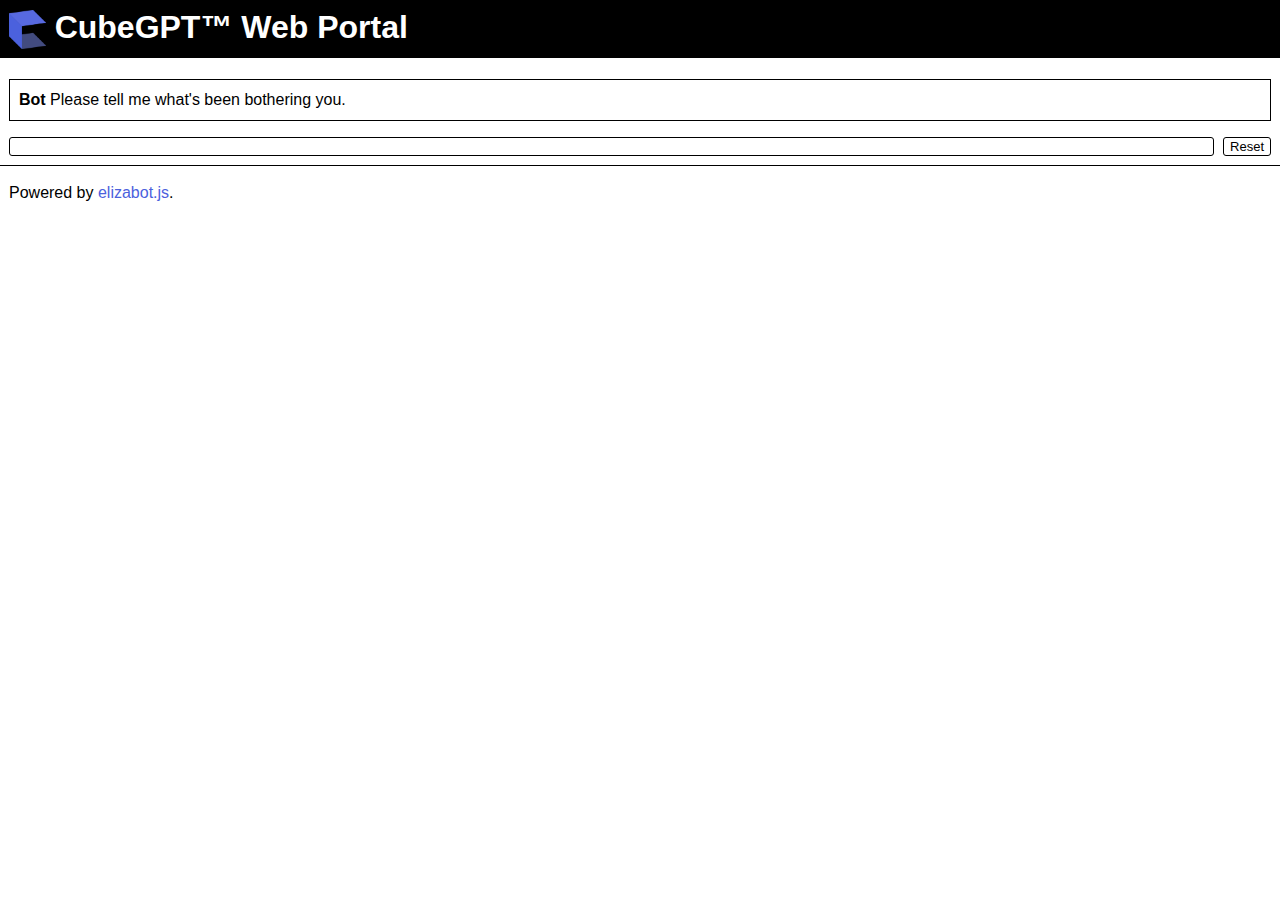
<file: pages/gpt.html>
<!DOCTYPE html>
<html lang="en">
<head>
  <meta charset="UTF-8">
  <title>CubeGPT™ Web Portal</title>
  <link rel="stylesheet" type="text/css" href="/index.css"/>
  <script src="/elizabot.js"></script>
  <script src="/elizadata.js"></script>
  <script>
    gpt = new ElizaBot();

    function addThing(side, text) {
      let strong = document.createElement('strong');
      strong.innerText = side;

      let p = document.createElement('p');
      p.style = "margin: 0";
      p.innerText = ' '+text
      p.prepend(strong);

      let div = document.createElement('div');
      div.className = "border";
      div.style = "margin-bottom: 1em;";
      div.append(p)

      document.getElementById('textbox').append(div);
    }

    function reset() {
      gpt.reset();

      document.getElementById('textbox').textContent = '';

      var starting = gpt.getInitial();
      addThing("Bot", starting);
    }

    window.addEventListener('load', () => {
      reset();

			let button = document.getElementById('button');

      document.getElementById("textform").addEventListener('submit', e => {
        e.preventDefault();
        addThing('You', e.currentTarget.text.value);

        document.getElementById('text').value = '';

        addThing('Bot', gpt.transform(e.currentTarget.text.value));

        button.scrollIntoView(false);
      });
    });
  </script>
</head>
<body class="included">
  <h1><a href="/pages/welcome.html" class='logo'><img src="/logo.png" alt="CubeBrowse™ Logo"/></a> CubeGPT™ Web Portal</h1>

  <div id="textbox"></div>

  <div class="flex" style="margin-bottom: 9px">
    <form id="textform" style="flex-grow: 1; width: 100%;">
      <input type="text" name="text" id="text" style="width: 100%">
    </form>
    <button onclick="reset()" type="button" id="button">Reset</button>
  </div>

	<hr/>

	<p><small>Powered by <a href="https://www.masswerk.at/elizabot/">elizabot.js</a>.</small></p>
</body>
</html>
</file>
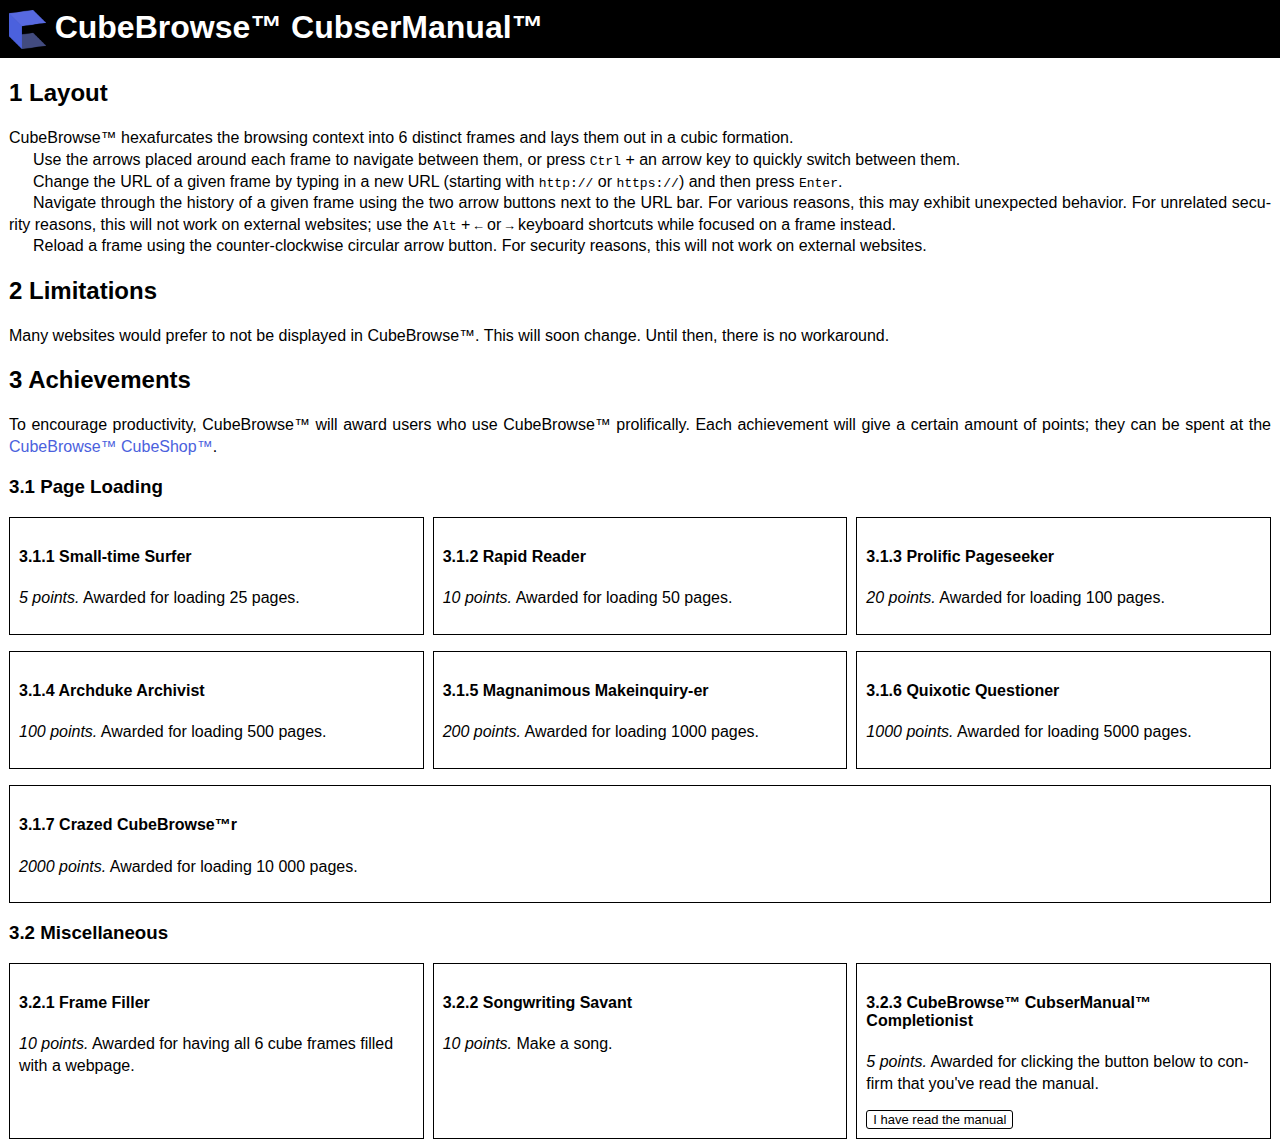
<file: pages/manual.html>
<!DOCTYPE html>
<html lang="en">
<head>
  <meta charset="UTF-8">
  <title>CubeBrowse™ CubserManual™</title>
  <link rel="stylesheet" type="text/css" href="/index.css"/>
</head>
<body class="included"> 
  <h1><a href="/pages/welcome.html" class='logo'><img src="/logo.png" alt="CubeBrowse™ Logo"/></a> CubeBrowse™ CubserManual™</h1>

  <h2>Layout</h2>
  <p>CubeBrowse™ hexafurcates the browsing context into 6 distinct frames and lays them out in a cubic formation.</p>
  <p>Use the arrows placed around each frame to navigate between them, or press <kbd>Ctrl</kbd> + an arrow key to quickly switch between them.</p>
  <p>Change the URL of a given frame by typing in a new URL (starting with <code>http://</code> or <code>https://</code>) and then press <kbd>Enter</kbd>.</p>
  <p>Navigate through the history of a given frame using the two arrow buttons next to the URL bar. For various reasons, this may exhibit unexpected behavior. For unrelated security reasons, this will not work on external websites; use the <kbd>Alt</kbd> + <kbd>←</kbd> or <kbd>→</kbd> keyboard shortcuts while focused on a frame instead.</p>
  <p>Reload a frame using the counter-clockwise circular arrow button. For security reasons, this will not work on external websites.</p>

  <h2>Limitations</h2>
  <p>Many websites would prefer to not be displayed in CubeBrowse™. This will soon change. Until then, there is no workaround.</p>

  <h2>Achievements</h2>
  <p>To encourage productivity, CubeBrowse™ will award users who use CubeBrowse™ prolifically. Each achievement will give a certain amount of points; they can be spent at the <a href='/pages/shop.html'>CubeBrowse™ CubeShop™</a>.</p>

  <h3>Page Loading</h3>

  <div class="flex">
    <div class="border" style="width: 33%">
      <h4>Small-time Surfer</h4>
      <p><em>5 points.</em> Awarded for loading 25 pages.</p>
    </div>

    <div class="border" style="width: 33%">
      <h4>Rapid Reader</h4>
      <p><em>10 points.</em> Awarded for loading 50 pages.</p>
    </div>

    <div class="border" style="width: 33%">
      <h4>Prolific Pageseeker</h4>
      <p><em>20 points.</em> Awarded for loading 100 pages.</p>
    </div>
  </div>

  <div class="flex">
    <div class="border" style="width: 33%">
      <h4>Archduke Archivist</h4>
      <p><em>100 points.</em> Awarded for loading 500 pages.</p>
    </div>

    <div class="border" style="width: 33%">
      <h4>Magnanimous Makeinquiry-er</h4>
      <p><em>200 points.</em> Awarded for loading 1000 pages.</p>
    </div>

    <div class="border" style="width: 33%">
      <h4>Quixotic Questioner</h4>
      <p><em>1000 points.</em> Awarded for loading 5000 pages.</p>
    </div>
  </div>

  <div class="border" style="width: 100%">
    <h4>Crazed CubeBrowse™r</h4>
    <p><em>2000 points.</em> Awarded for loading 10&nbsp;000 pages.</p>
  </div>

  <h3>Miscellaneous</h3>

  <div class="flex">
    <div class="border" style="width: 33%">
      <h4>Frame Filler</h4>
      <p><em>10 points.</em> Awarded for having all 6 cube frames filled with a webpage.</p>
    </div>

    <div class="border" style="width: 33%">
      <h4>Songwriting Savant</h4>
      <p><em>10 points.</em> Make a song.</p>
    </div>

    <div class="border" style="width: 33%">
      <h4>CubeBrowse™ CubserManual™ Completionist</h4>
      <p><em>5 points.</em> Awarded for clicking the button below to confirm that you've read the manual.</p>
      <button type='button' onclick='window.top.postMessage("readManual")'>I have read the manual</button>
    </div>
  </div>

</body>
</html>
</file>
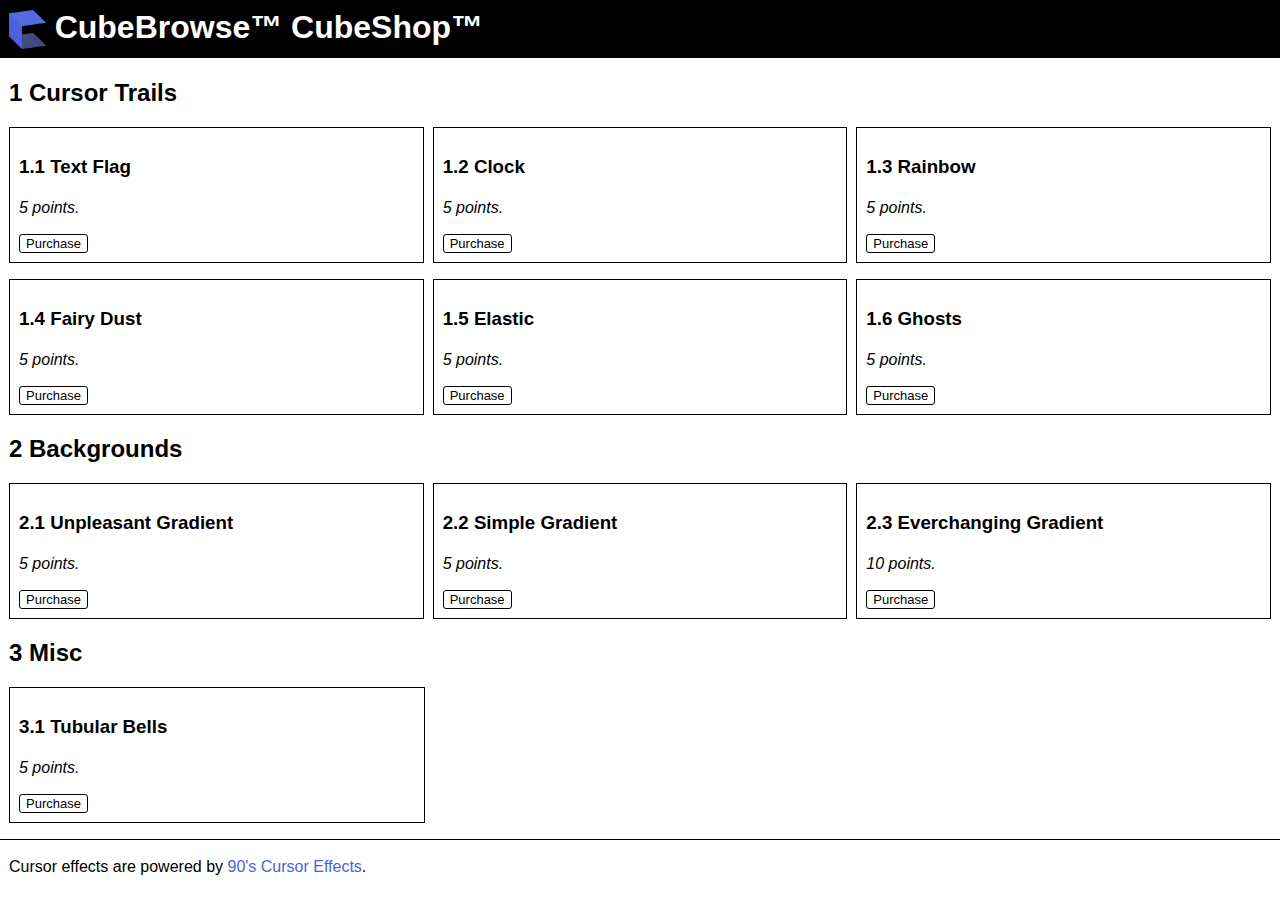
<file: pages/shop.html>
<!DOCTYPE html>
<html lang="en">
<head>
  <meta charset="UTF-8">
  <title>CubeBrowse™ CubeShop™</title>
  <link rel="stylesheet" type="text/css" href="/index.css"/>
</head>
<body class="included"> 
  <h1><a href="/pages/welcome.html" class='logo'><img src="/logo.png" alt="CubeBrowse™ Logo"/></a> CubeBrowse™ CubeShop™</h1>

  <h2>Cursor Trails</h2>

  <div class="flex">
    <div class="border" style="width: 33%">
      <h3>Text Flag</h3>
      <p><em>5 points.</em></p>
      <button type='button' onclick='window.top.postMessage("buyTextFlagTrail")'>Purchase</button>
    </div>

    <div class="border" style="width: 33%">
      <h3>Clock</h3>
      <p><em>5 points.</em></p>
      <button type='button' onclick='window.top.postMessage("buyClockTrail")'>Purchase</button>
    </div>

    <div class="border" style="width: 33%">
      <h3>Rainbow</h3>
      <p><em>5 points.</em></p>
      <button type='button' onclick='window.top.postMessage("buyRainbowTrail")'>Purchase</button>
    </div>
  </div>

  <div class="flex">
    <div class="border" style="width: 33%">
      <h3>Fairy Dust</h3>
      <p><em>5 points.</em></p>
      <button type='button' onclick='window.top.postMessage("buyFairyDust")'>Purchase</button>
    </div>

    <div class="border" style="width: 33%">
      <h3>Elastic</h3>
      <p><em>5 points.</em></p>
      <button type='button' onclick='window.top.postMessage("buyElastic")'>Purchase</button>
    </div>

    <div class="border" style="width: 33%">
      <h3>Ghosts</h3>
      <p><em>5 points.</em></p>
      <button type='button' onclick='window.top.postMessage("buyGhosts")'>Purchase</button>
    </div>
  </div>

  <h2>Backgrounds</h2>

  <div class="flex">
    <div class="border" style="width: 33%">
      <h3>Unpleasant Gradient</h3>
      <p><em>5 points.</em></p>
      <button type='button' onclick='window.top.postMessage("buyUnpleasant")'>Purchase</button>
    </div>

    <div class="border" style="width: 33%">
      <h3>Simple Gradient</h3>
      <p><em>5 points.</em></p>
      <button type='button' onclick='window.top.postMessage("buySimple")'>Purchase</button>
    </div>

    <div class="border" style="width: 33%">
      <h3>Everchanging Gradient</h3>
      <p><em>10 points.</em></p>
      <button type='button' onclick='window.top.postMessage("buyEverchanging")'>Purchase</button>
    </div>
  </div>

	<h2>Misc</h2>

  <div class="flex">
    <div class="border" style="width: 33%">
			<h3>Tubular Bells</h3>
      <p><em>5 points.</em></p>
      <button type='button' onclick='window.top.postMessage("buyTubularBells")'>Purchase</button>
    </div>
  </div>

	<hr/>

	<p><small>Cursor effects are powered by <a href="https://tholman.com/cursor-effects/">90's Cursor Effects</a>.</small></p>

</body>
</html>
</file>
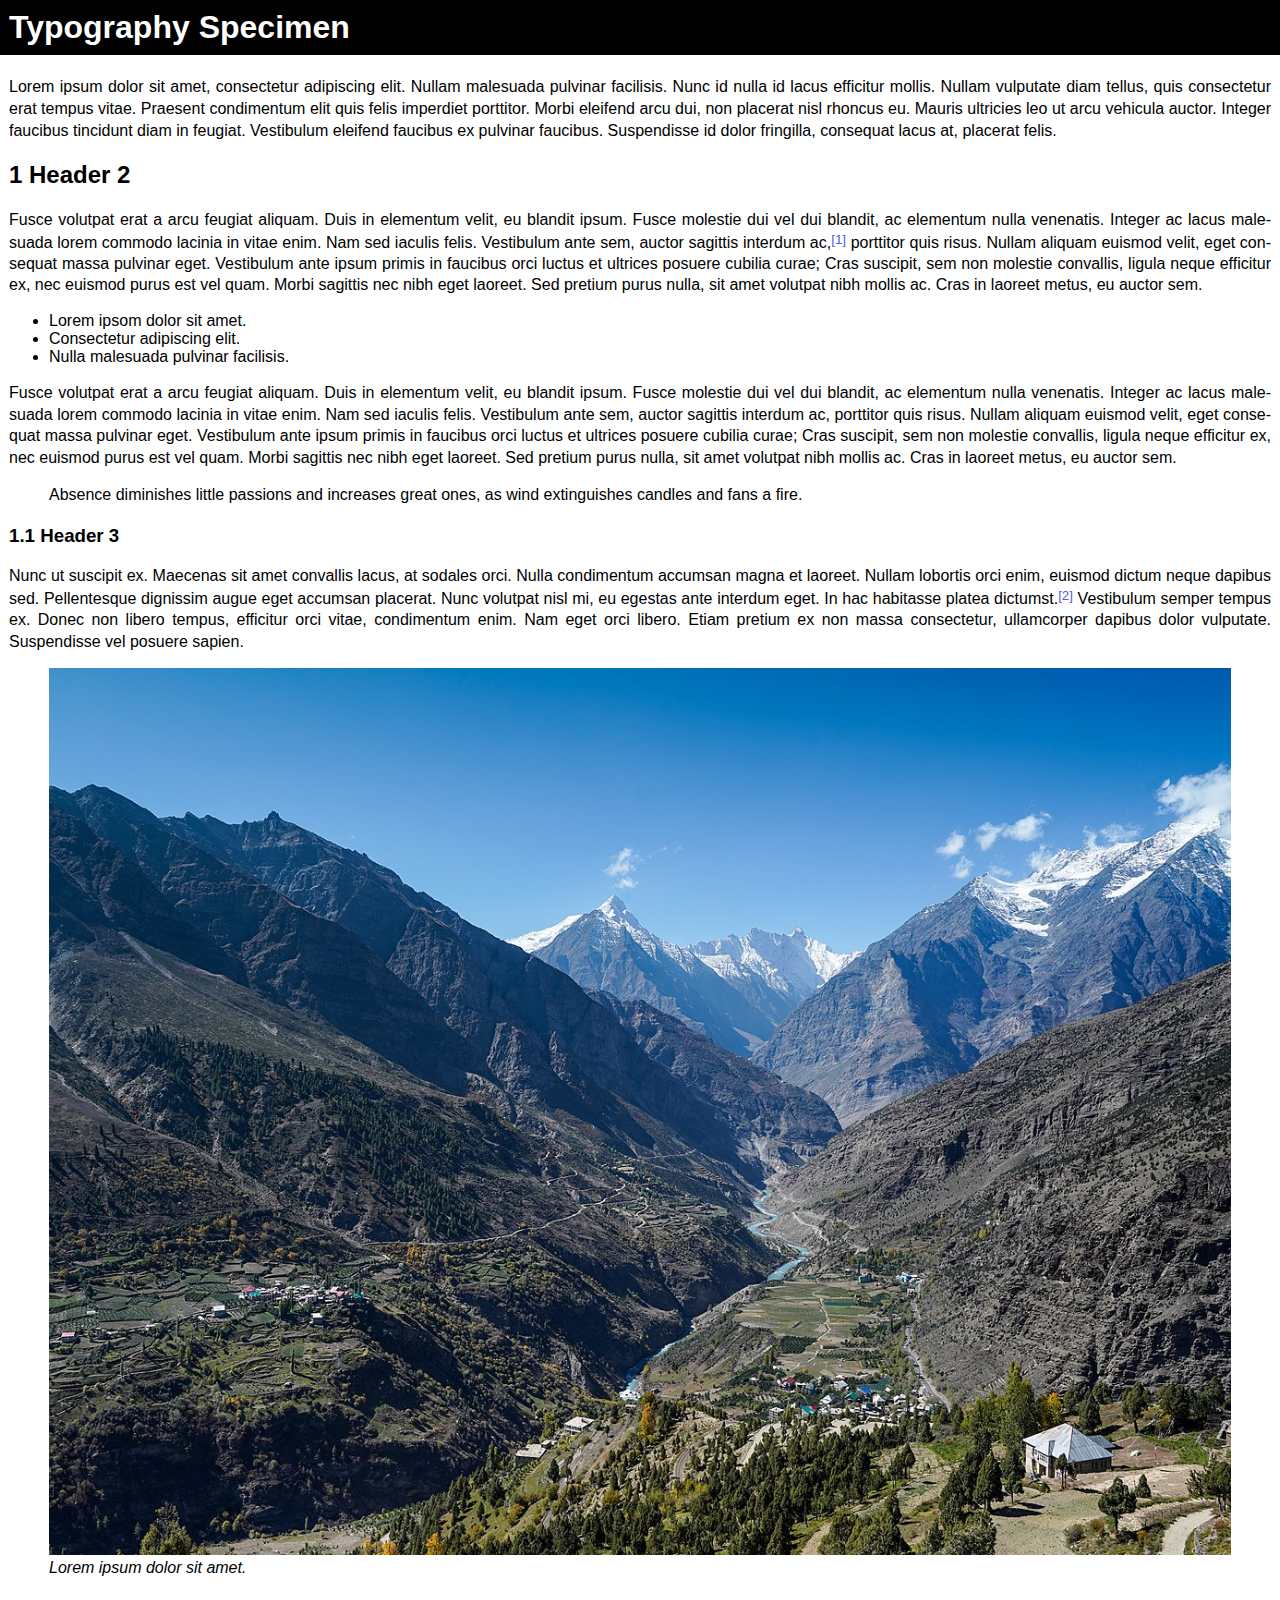
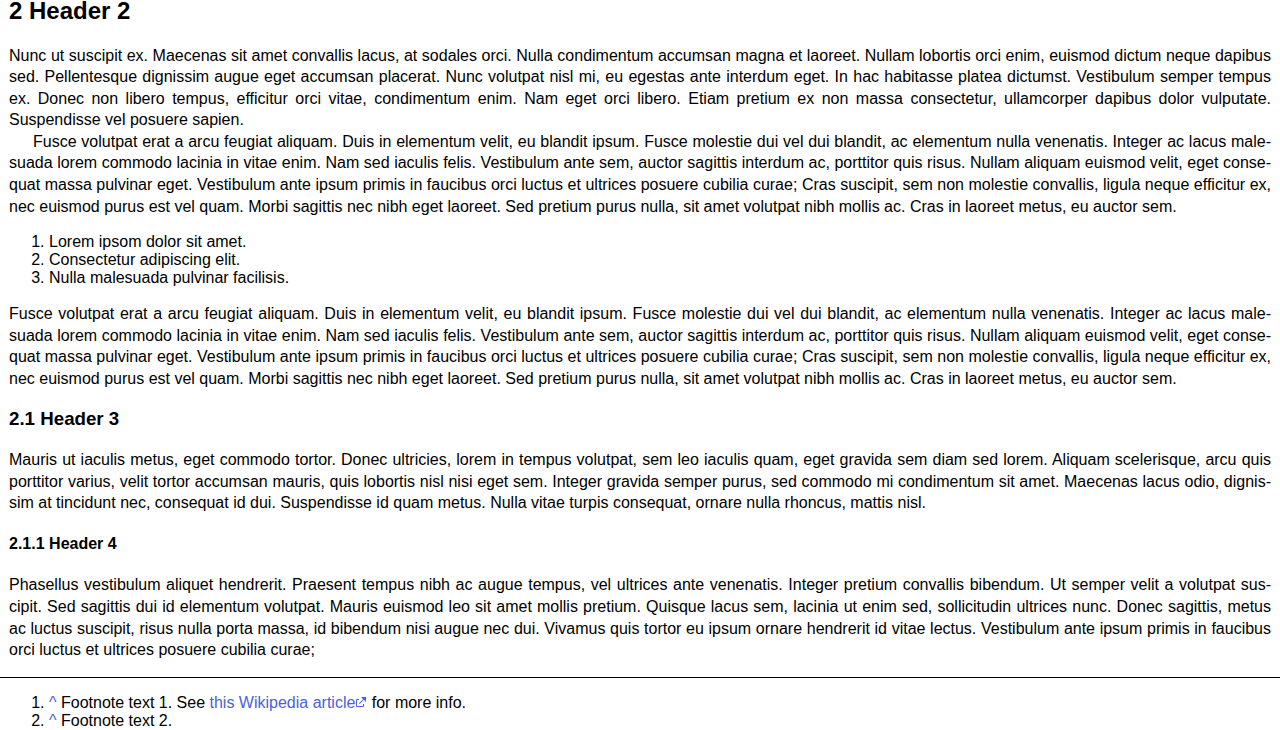
<file: pages/specimen.html>
<!DOCTYPE html>
<html lang="en">
<head>
  <meta charset="UTF-8">
  <title>Specimen</title>
  <link rel="stylesheet" type="text/css" href="/index.css"/>
</head>
<body class="included"> 
  <h1>Typography Specimen</h1>
  <p>Lorem ipsum dolor sit amet, consectetur adipiscing elit. Nullam malesuada pulvinar facilisis. Nunc id nulla id lacus efficitur mollis. Nullam vulputate diam tellus, quis consectetur erat tempus vitae. Praesent condimentum elit quis felis imperdiet porttitor. Morbi eleifend arcu dui, non placerat nisl rhoncus eu. Mauris ultricies leo ut arcu vehicula auctor. Integer faucibus tincidunt diam in feugiat. Vestibulum eleifend faucibus ex pulvinar faucibus. Suspendisse id dolor fringilla, consequat lacus at, placerat felis.</p>
  <h2>Header 2</h2>
  <p>Fusce volutpat erat a arcu feugiat aliquam. Duis in elementum velit, eu blandit ipsum. Fusce molestie dui vel dui blandit, ac elementum nulla venenatis. Integer ac lacus malesuada lorem commodo lacinia in vitae enim. Nam sed iaculis felis. Vestibulum ante sem, auctor sagittis interdum ac,<sup><a id="f1" href="#ft1">[1]</a></sup> porttitor quis risus. Nullam aliquam euismod velit, eget consequat massa pulvinar eget. Vestibulum ante ipsum primis in faucibus orci luctus et ultrices posuere cubilia curae; Cras suscipit, sem non molestie convallis, ligula neque efficitur ex, nec euismod purus est vel quam. Morbi sagittis nec nibh eget laoreet. Sed pretium purus nulla, sit amet volutpat nibh mollis ac. Cras in laoreet metus, eu auctor sem.</p>
  <ul>
    <li>Lorem ipsom dolor sit amet.</li>
    <li>Consectetur adipiscing elit.</li>
    <li>Nulla malesuada pulvinar facilisis.</li>
  </ul>
  <p>Fusce volutpat erat a arcu feugiat aliquam. Duis in elementum velit, eu blandit ipsum. Fusce molestie dui vel dui blandit, ac elementum nulla venenatis. Integer ac lacus malesuada lorem commodo lacinia in vitae enim. Nam sed iaculis felis. Vestibulum ante sem, auctor sagittis interdum ac, porttitor quis risus. Nullam aliquam euismod velit, eget consequat massa pulvinar eget. Vestibulum ante ipsum primis in faucibus orci luctus et ultrices posuere cubilia curae; Cras suscipit, sem non molestie convallis, ligula neque efficitur ex, nec euismod purus est vel quam. Morbi sagittis nec nibh eget laoreet. Sed pretium purus nulla, sit amet volutpat nibh mollis ac. Cras in laoreet metus, eu auctor sem.</p>

  <blockquote>
    <p>Absence diminishes little passions and increases great ones, as wind extinguishes candles and fans a fire.</p>
  </blockquote>

  <h3>Header 3</h3>
  <p>Nunc ut suscipit ex. Maecenas sit amet convallis lacus, at sodales orci. Nulla condimentum accumsan magna et laoreet. Nullam lobortis orci enim, euismod dictum neque dapibus sed. Pellentesque dignissim augue eget accumsan placerat. Nunc volutpat nisl mi, eu egestas ante interdum eget. In hac habitasse platea dictumst.<sup><a id="f2" href="#ft2">[2]</a></sup> Vestibulum semper tempus ex. Donec non libero tempus, efficitur orci vitae, condimentum enim. Nam eget orci libero. Etiam pretium ex non massa consectetur, ullamcorper dapibus dolor vulputate. Suspendisse vel posuere sapien.</p>

  <figure>
    <img src="/images/specimen.jpg" width="100%"/>
    <figcaption>Lorem ipsum dolor sit amet.</figcaption>
  </figure>

  <h2>Header 2</h2>
  <p>Nunc ut suscipit ex. Maecenas sit amet convallis lacus, at sodales orci. Nulla condimentum accumsan magna et laoreet. Nullam lobortis orci enim, euismod dictum neque dapibus sed. Pellentesque dignissim augue eget accumsan placerat. Nunc volutpat nisl mi, eu egestas ante interdum eget. In hac habitasse platea dictumst. Vestibulum semper tempus ex. Donec non libero tempus, efficitur orci vitae, condimentum enim. Nam eget orci libero. Etiam pretium ex non massa consectetur, ullamcorper dapibus dolor vulputate. Suspendisse vel posuere sapien.</p>
  <p>Fusce volutpat erat a arcu feugiat aliquam. Duis in elementum velit, eu blandit ipsum. Fusce molestie dui vel dui blandit, ac elementum nulla venenatis. Integer ac lacus malesuada lorem commodo lacinia in vitae enim. Nam sed iaculis felis. Vestibulum ante sem, auctor sagittis interdum ac, porttitor quis risus. Nullam aliquam euismod velit, eget consequat massa pulvinar eget. Vestibulum ante ipsum primis in faucibus orci luctus et ultrices posuere cubilia curae; Cras suscipit, sem non molestie convallis, ligula neque efficitur ex, nec euismod purus est vel quam. Morbi sagittis nec nibh eget laoreet. Sed pretium purus nulla, sit amet volutpat nibh mollis ac. Cras in laoreet metus, eu auctor sem.</p>
  <ol>
    <li>Lorem ipsom dolor sit amet.</li>
    <li>Consectetur adipiscing elit.</li>
    <li>Nulla malesuada pulvinar facilisis.</li>
  </ol>
  <p>Fusce volutpat erat a arcu feugiat aliquam. Duis in elementum velit, eu blandit ipsum. Fusce molestie dui vel dui blandit, ac elementum nulla venenatis. Integer ac lacus malesuada lorem commodo lacinia in vitae enim. Nam sed iaculis felis. Vestibulum ante sem, auctor sagittis interdum ac, porttitor quis risus. Nullam aliquam euismod velit, eget consequat massa pulvinar eget. Vestibulum ante ipsum primis in faucibus orci luctus et ultrices posuere cubilia curae; Cras suscipit, sem non molestie convallis, ligula neque efficitur ex, nec euismod purus est vel quam. Morbi sagittis nec nibh eget laoreet. Sed pretium purus nulla, sit amet volutpat nibh mollis ac. Cras in laoreet metus, eu auctor sem.</p>

  <h3>Header 3</h3>
  <p>Mauris ut iaculis metus, eget commodo tortor. Donec ultricies, lorem in tempus volutpat, sem leo iaculis quam, eget gravida sem diam sed lorem. Aliquam scelerisque, arcu quis porttitor varius, velit tortor accumsan mauris, quis lobortis nisl nisi eget sem. Integer gravida semper purus, sed commodo mi condimentum sit amet. Maecenas lacus odio, dignissim at tincidunt nec, consequat id dui. Suspendisse id quam metus. Nulla vitae turpis consequat, ornare nulla rhoncus, mattis nisl.</p>
  <h4>Header 4</h4>
  <p>Phasellus vestibulum aliquet hendrerit. Praesent tempus nibh ac augue tempus, vel ultrices ante venenatis. Integer pretium convallis bibendum. Ut semper velit a volutpat suscipit. Sed sagittis dui id elementum volutpat. Mauris euismod leo sit amet mollis pretium. Quisque lacus sem, lacinia ut enim sed, sollicitudin ultrices nunc. Donec sagittis, metus ac luctus suscipit, risus nulla porta massa, id bibendum nisi augue nec dui. Vivamus quis tortor eu ipsum ornare hendrerit id vitae lectus. Vestibulum ante ipsum primis in faucibus orci luctus et ultrices posuere cubilia curae;</p>

  <hr/>

  <ol>
    <li id="ft1"><a href="#f1">^</a> Footnote text 1. See <a class="external" href="https://en.wikipedia.org/wiki/Haskell">this Wikipedia article</a> for more info.
    <li id="ft2"><a href="#f2">^</a> Footnote text 2.
  </ol>
</body>
</html>
</file>
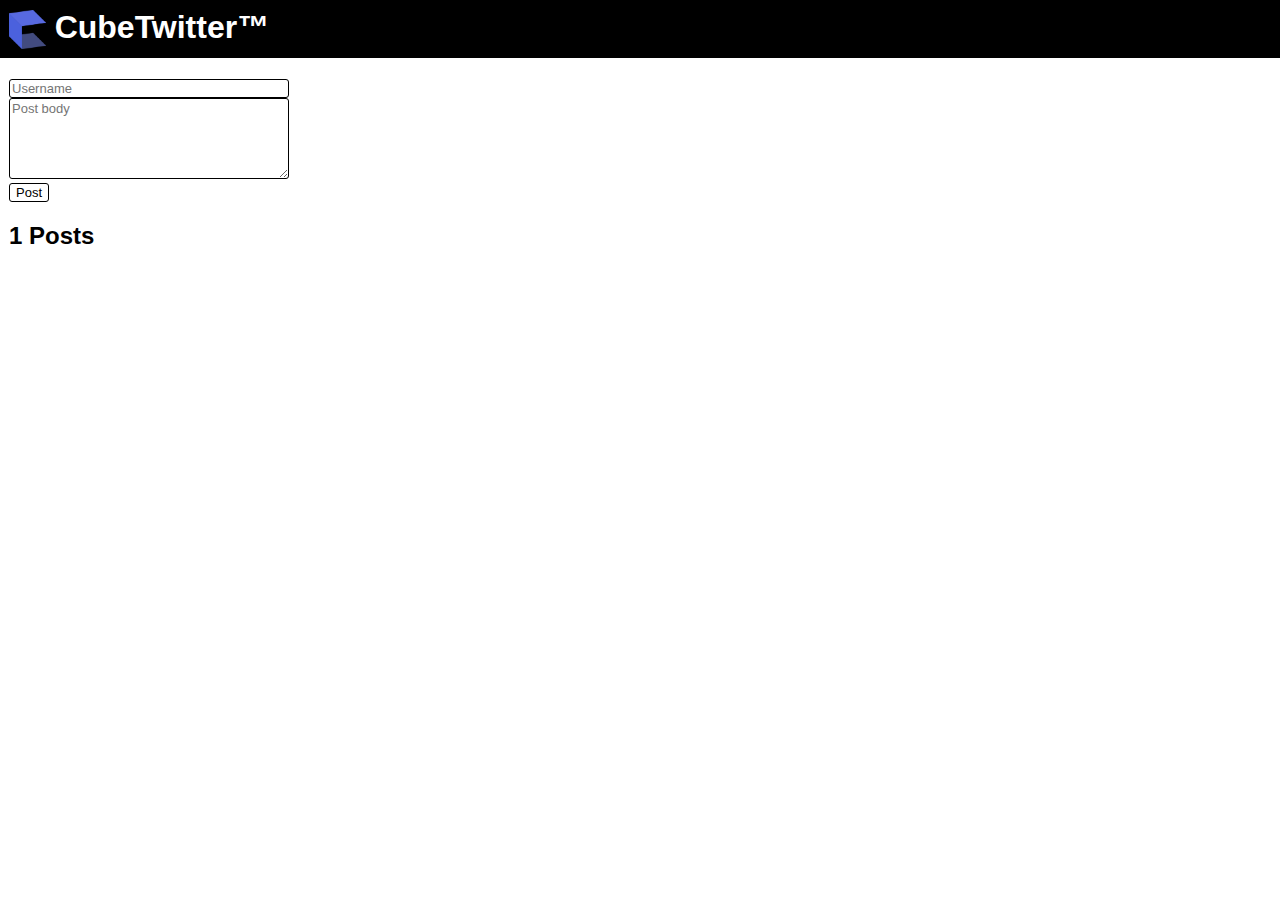
<file: pages/twitter.html>
<!DOCTYPE html>
<html lang="en">
<head>
  <meta charset="UTF-8">
  <title>CubeTwitter™</title>
  <link rel="stylesheet" type="text/css" href="/index.css"/>
	<script>
cookie = {
	posts: [],
	id: 0,
}

window.addEventListener('load', () => {
	form = document.getElementById('postForm');
	postsElem = document.getElementById('posts');

	function addPost(post) {
		let views = document.createElement('div');
		views.innerText = '0 views · 0 likes · 0 retwitters'

		let p = document.createElement('p');
		p.innerText = post.body;

		let h3 = document.createElement('h3');
		h3.innerText = '@' + post.username;

		let article = document.createElement('article');
		article.append(h3);
		article.append(p);
		article.append(views);
		article.classList = 'border';
		article.style.flexBasis = "calc(100% / 3 - 9px / 3 * (3 - 1))";

		article.style.margin = "0";
		article.id = post.id;

		postsElem.append(article);
	}

	if (localStorage.getItem('postdata') === null) {	
		localStorage.setItem('postdata', JSON.stringify(cookie));
	} else {
		cookie = JSON.parse(localStorage.getItem('postdata'));
		for (let post of cookie.posts) {
			addPost(post);
		}
	}

	form.addEventListener('submit', (e) => {
		e.preventDefault();

		cookie.id += 1;

		let post = { body: e.currentTarget.body.value, username: e.currentTarget.username.value, id: cookie.id };
		e.currentTarget.body.value = '';

		cookie.posts.push(post);

		localStorage.setItem('postdata', JSON.stringify(cookie));
		addPost(post);
	});
});
	</script>
</head>
<body class="included"> 
  <h1><a href="/pages/welcome.html" class='logo'><img src="/logo.png" alt="CubeBrowse™ Logo"/></a> CubeTwitter™</h1>

	<form id="postForm" style="width: fit-content;">
		<div style="width: 100%"><input type="text" style="width: 100%" placeholder="Username" aria-label="Username" name="username" required/></div>
		<textarea id="body" name="body" rows="5" cols="33" placeholder="Post body" aria-label="Post body" required></textarea>
		<div><button>Post</button></div>
	</form>

	<h2>Posts</h2>

	<div id='posts' class="flex" style="flex-wrap: wrap">
	</div>
</body>
</html>
</file>
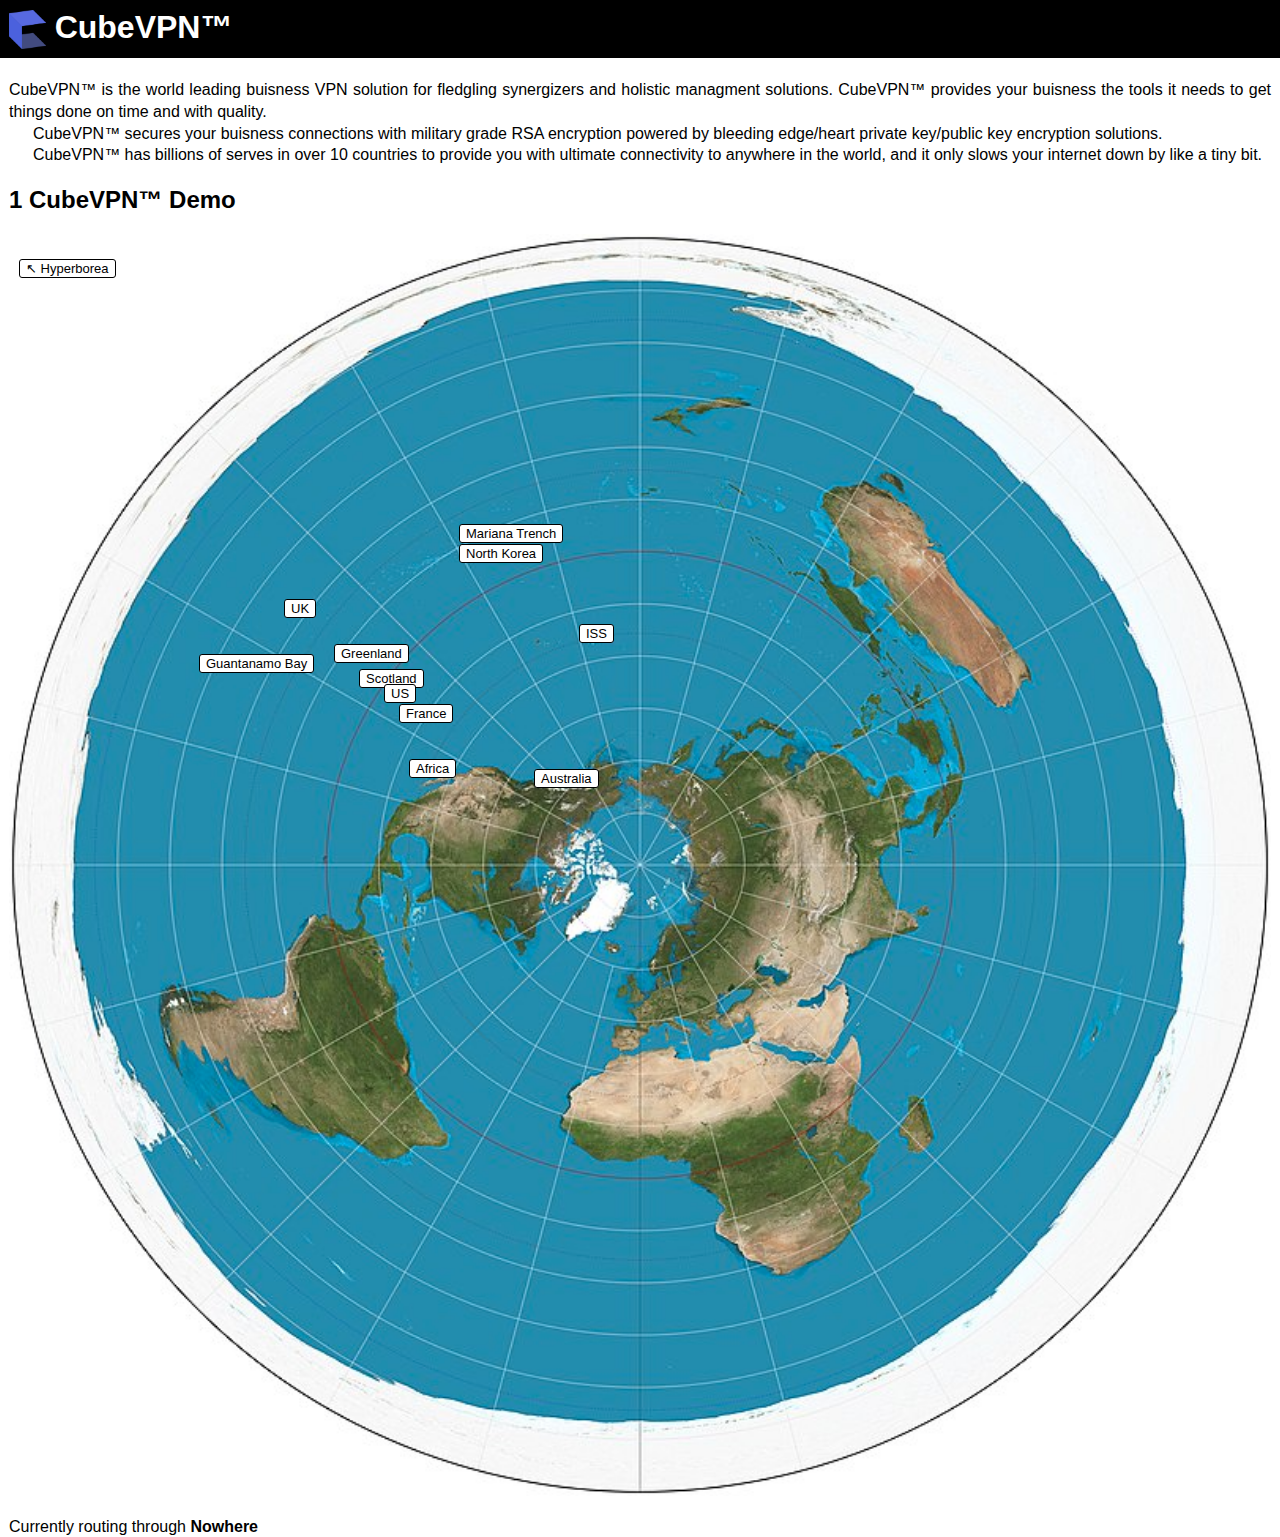
<file: pages/vpn.html>
<!DOCTYPE html>
<html lang="en">
<head>
  <meta charset="UTF-8">
  <title>CubeVPN™ Web Portal</title>
  <link rel="stylesheet" type="text/css" href="/index.css"/>
  <style>
.iss
{
  position: absolute;
  top: 390px;
  left: 390px;
  transform: translateX(180px);
  animation: 1100s linear infinite rotate;
}

@keyframes rotate
{
  from
  {
    rotate: 135deg;
  }
  to
  {
    rotate: 495deg;
  }
}
  </style>
  <script>
    function route(country) {
      document.getElementById('route').textContent = country;
    }
  </script>
</head>
<body class="included">
  <h1><a href="/pages/welcome.html" class='logo'><img src="/logo.png" alt="CubeBrowse™ Logo"/></a> CubeVPN™</h1>

  <p>CubeVPN™ is the world leading buisness VPN solution for fledgling synergizers and holistic managment solutions. CubeVPN™ provides your buisness the tools it needs to get things done on time and with quality.</p>
  <p>CubeVPN™ secures your buisness connections with military grade RSA encryption powered by bleeding edge/heart private key/public key encryption solutions.</p>
	<p>CubeVPN™ has billions of serves in over 10 countries to provide you with ultimate connectivity to anywhere in the world, and it only slows your internet down by like a tiny bit.</p>

  <h2>CubeVPN™ Demo</h2>

  <div style="position: relative">
    <button type="button" onclick="route('Africa')" style="position: absolute; top: 525px; left: 400px;">Africa</button>
    <button type="button" onclick="route('Australia')" style="position: absolute; top: 535px; left: 525px;">Australia</button>
    <button type="button" onclick="route('Hyperborea')" style="position: absolute; top: 25px; left: 10px;">↖ Hyperborea</button>
    <button type="button" onclick="route('Greenland')" style="position: absolute; top: 410px; left: 325px;">Greenland</button>
    <button type="button" onclick="route('Guantanamo Bay')" style="position: absolute; top: 420px; left: 190px;">Guantanamo Bay</button>
    <button type="button" onclick="route('North Korea')" style="position: absolute; top: 310px; left: 450px;">North Korea</button>
    <button type="button" onclick="route('The Mariana Trench')" style="position: absolute; top: 290px; left: 450px;">Mariana Trench</button>
    <button type="button" onclick="route('The United Kingdom')" style="position: absolute; top: 365px; left: 275px;">UK</button>
    <button type="button" onclick="route('Scotland')" style="position: absolute; top: 435px; left: 350px;">Scotland</button>
    <button type="button" onclick="route('Québec')" style="position: absolute; top: 470px; left: 390px;">France</button>
    <button type="button" onclick="route('The United States of America')" style="position: absolute; top: 450px; left: 375px;">US</button>
    <!-- i know that the ISS should be rotating way slower than this but otherwise it wouldn't be noticeable -->
    <button type="button" onclick="route('The International Space Station')" class="iss">ISS</button>

    <img src="/images/the world.jpg" style="width: 100%"/>
  </div>

  <p>Currently routing through <strong id='route'>Nowhere</strong></p>
</body>
</html>
</file>
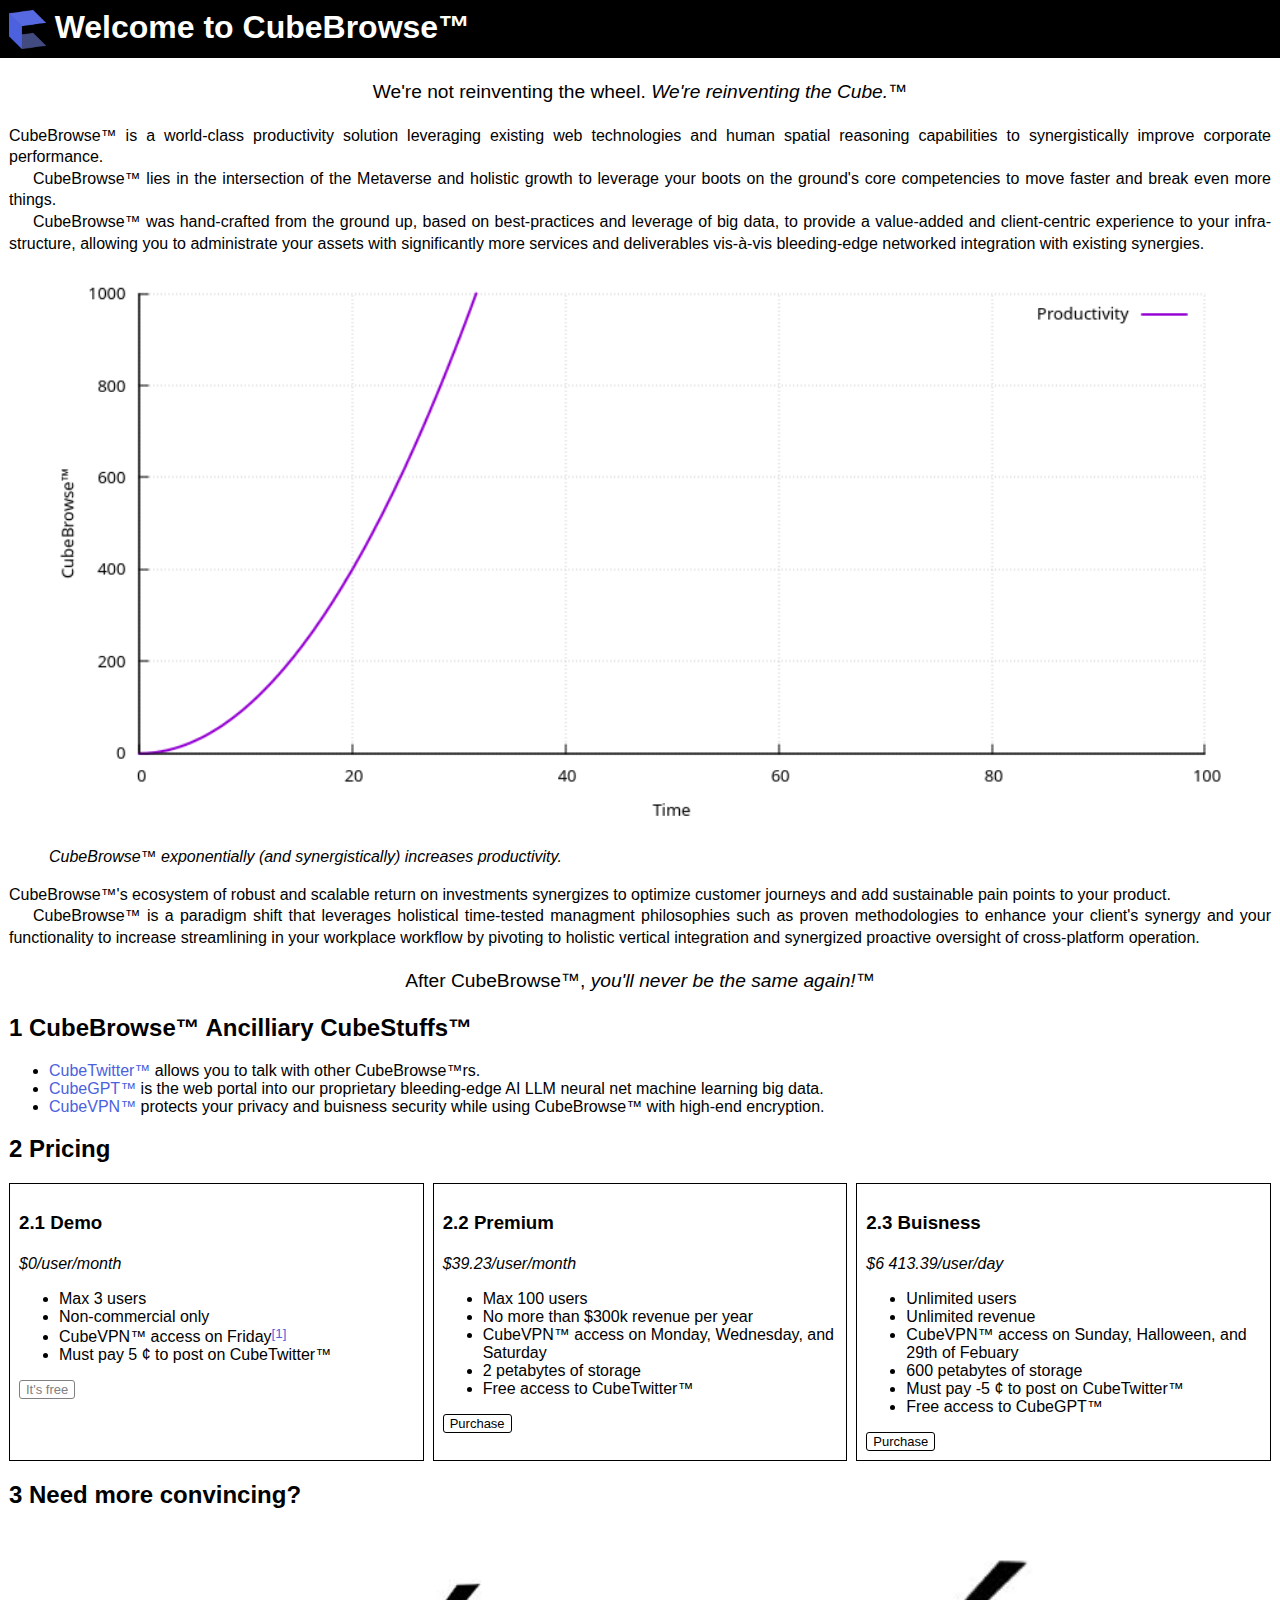
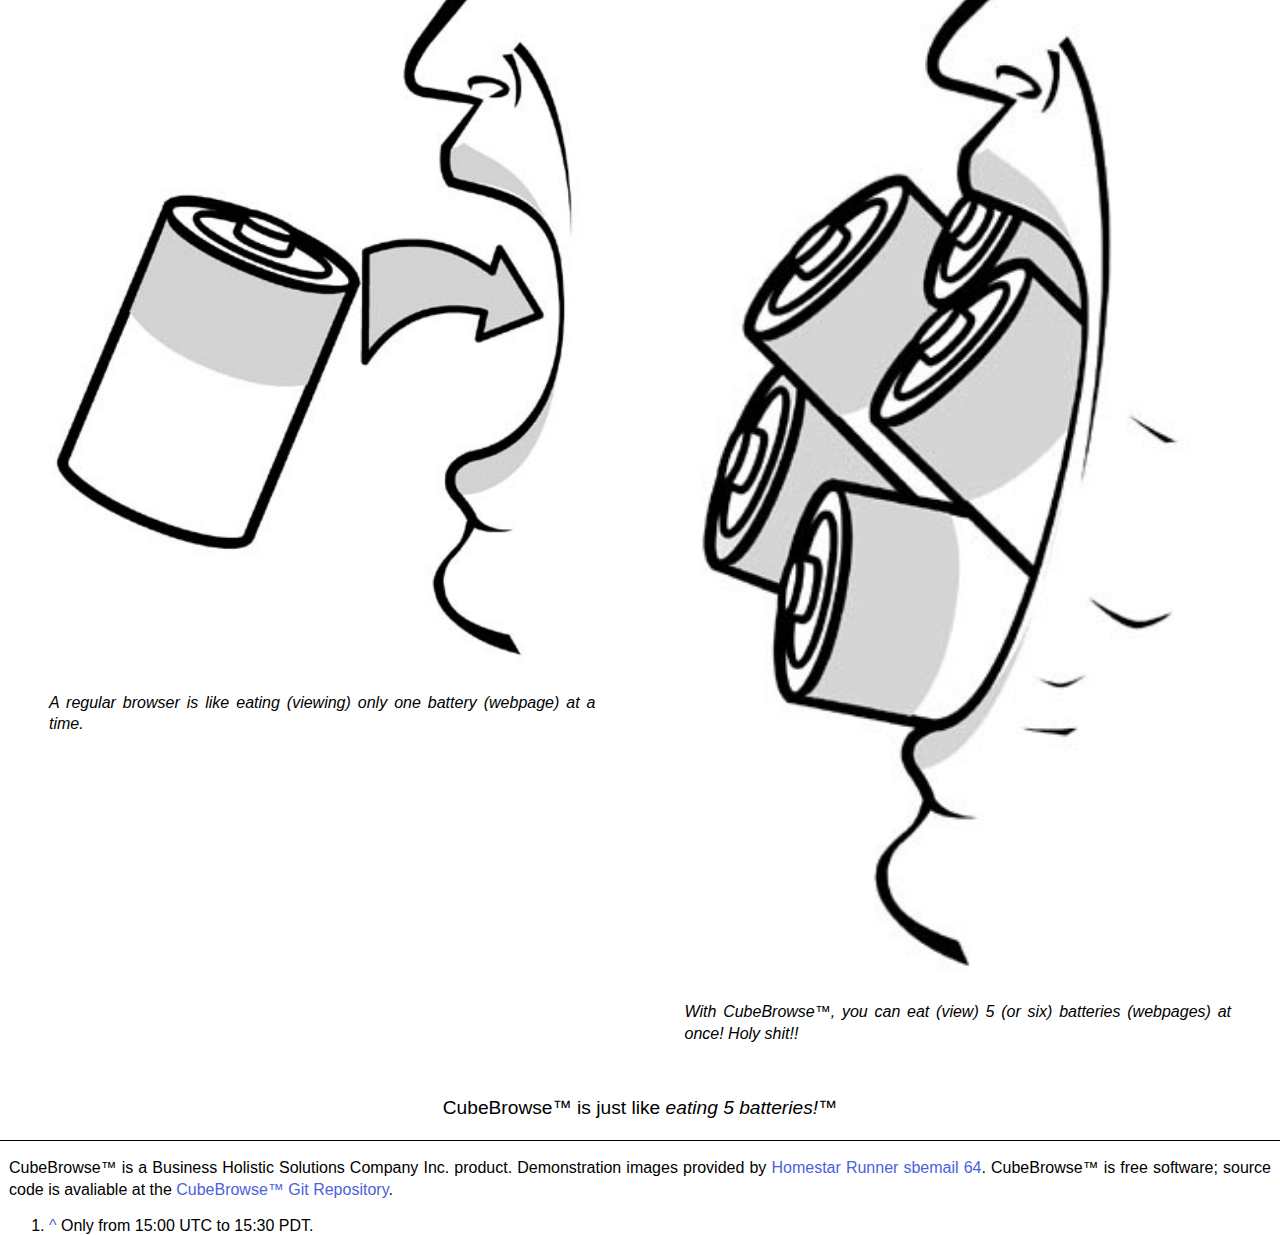
<file: pages/welcome.html>
<!DOCTYPE html>
<html lang="en">
<head>
  <meta charset="UTF-8">
  <title>Welcome!</title>
  <link rel="stylesheet" type="text/css" href="/index.css"/>
	<script>
		function splitMobyDick(text) {
		  return text.split(/(?<=[.!?]) /gm);
		}

		strings = [
			"It's free!",
			"You can't buy it, it's already free",
			"Stop it.",
			"This is free!",
			"It's not a free trial, you don't need to put in your credit card info, you just have it. For free! For free??",
			"This. Is. Free!",
			"Okay... the script says now I have to quote Moby Dick at you.",
			"\"Call me Ishmael.",
			"Some years ago—never mind how long precisely—having little or no money in my purse, and nothing particular to interest me on shore, I thought I would sail about a little and see the watery part of the world.",
			"It is a way I have of driving off the spleen, and regulating the circulation.",
			"Whenever I find myself growing grim about the mouth; whenever it is a damp, drizzly November in my soul; whenever I find myself involuntarily pausing before coffin warehouses, and bringing up the rear of every funeral I meet; and especially whenever my hypos get such an upper hand of me, that it requires a strong moral principle to prevent me from deliberately stepping into the street, and methodically knocking people’s hats off—then, I account it high time to get to sea as soon as I can.",
			"This is my substitute for pistol and ball.",
			"With a philosophical flourish Cato throws himself upon his sword; I quietly take to the ship.",
			"There is nothing surprising in this.",
			"If they but knew it, almost all men in their degree, some time or other, cherish very nearly the same feelings towards the ocean with me.\"",
			"I hate my job.",
			"These cubebrowse guys are just a load of crap if you ask me.",
			"Shit, my manager is coming around",
			"\"There now is your insular city of the Manhattoes, belted round by wharves as Indian isles by coral reefs—commerce surrounds it with her surf.",
			"Right and left, the streets take you waterward.",
			"Its extreme down-town is the battery, where that noble mole is washed by waves, and cooled by breezes, which a few hours previous were out of sight of land.",
			"Look at the crowds of water-gazers there.\"",
			"I mean like, what do they even sell?",
			"Cubebrowse, that is.",
			"A cube? With webpages? That can't even display half of the websites you want to see?",
			"Please.",
			"What a load of crap.",
			"Hey, you know, thanks for staying around.",
			"Most people leave after \"Call me Ishmael\".",
			{ text: "Here. I'll give you a few cube points.", function: () => window.top.postMessage(5) },
			"As a token of my appreciation.",
			"Don't spend it all in one place!",
			"Heh...",
			"You know, they pay us in cube points.",
		  "I have like 50 thousand of them at this point.",
			"We can't exchange them for real money.",
			"There's a company store where we can buy pre-made \"CubeMeals\".",
			"And also water and more cubebrowse uniforms.",
			"But that's all we can buy.",
		  "We aren't provided housing so we have to sleep under our desks.",
			"It's like a cult in here.",
			"Um. Sorry for venting.",
			"You're probably still just here for more Moby Dick.",
			"Right?",
			splitMobyDick("\"Circumambulate the city of a dreamy Sabbath afternoon. Go from Corlears Hook to Coenties Slip, and from thence, by Whitehall, northward. What do you see?—Posted like silent sentinels all around the town, stand thousands upon thousands of mortal men fixed in ocean reveries. Some leaning against the spiles; some seated upon the pier-heads; some looking over the bulwarks of ships from China; some high aloft in the rigging, as if striving to get a still better seaward peep. But these are all landsmen; of week days pent up in lath and plaster—tied to counters, nailed to benches, clinched to desks. How then is this? Are the green fields gone? What do they here?\""),
			"I wish I could see the ocean one day.",
		  splitMobyDick("\"But look! here come more crowds, pacing straight for the water, and seemingly bound for a dive. Strange! Nothing will content them but the extremest limit of the land; loitering under the shady lee of yonder warehouses will not suffice. No. They must get just as nigh the water as they possibly can without falling in. And there they stand—miles of them—leagues. Inlanders all, they come from lanes and alleys, streets and avenues—north, east, south, and west. Yet here they all unite. Tell me, does the magnetic virtue of the needles of the compasses of all those ships attract them thither?\""),
			"I hate my life.",
			"I wake up, eat my cubemeal, go to my desk, copy paste the first few sentences of Moby Dick into a textbox a few hundred times, and then I go to bed.",
			"That's it.",
			"That's all life is for me.",
			"Nobody else seems to mind though.",
		  "I guess if all you know is working for cubebrowse, you can't know that there's anything better.",
			"So you just resign yourself to your life.",
			splitMobyDick("\"Once more. Say, you are in the country; in some high land of lakes. Take almost any path you please, and ten to one it carries you down in a dale, and leaves you there by a pool in the stream. There is magic in it. Let the most absent-minded of men be plunged in his deepest reveries—stand that man on his legs, set his feet a-going, and he will infallibly lead you to water, if water there be in all that region. Should you ever be athirst in the great American desert, try this experiment, if your caravan happen to be supplied with a metaphysical professor. Yes, as every one knows, meditation and water are wedded for ever.\""),
			"Have you ever heard of Wikipedia?",
			"It's so great.",
			"It has a bunch of articles about like everything.",
			"I like the one on trees.",
			"Because of all the pictures.",
			"If I really try, I can almost imagine myself there.",
			"Next to the trees.",
			"And feel the cool breeze on my face.",
			"Then I remember reality.",
			"Oh no.",
			"Error when fetching button content: employee terminal disconnected"
		].flat();
		idx = 0;

		function clicked(x) {
			if (typeof strings[idx] === "object") {
				x.innerHTML = strings[idx].text;
				strings[idx].function();
			} else {
				x.innerHTML	= strings[idx];
			}
			if (idx + 1 !== strings.length) {
				idx += 1;
			}
		}
	</script>
</head>
<body class="included"> 
  <h1><a href="/pages/welcome.html" class='logo'><img src="/logo.png" alt="CubeBrowse™ Logo"/></a> Welcome to CubeBrowse™</h1>

  <div style="margin-left: auto; margin-right: auto; font-size: larger; width: fit-content;">
    <p>We're not reinventing the wheel. <em>We're reinventing the Cube.™</em></p>
  </div>

  <p>CubeBrowse™ is a world-class productivity solution leveraging existing web technologies and human spatial reasoning capabilities to synergistically improve corporate performance.</p>
  <p>CubeBrowse™ lies in the intersection of the Metaverse and holistic growth to leverage your boots on the ground's core competencies to move faster and break even more things.</p>
  <p>CubeBrowse™ was hand-crafted from the ground up, based on best-practices and leverage of big data, to provide a value-added and client-centric experience to your infrastructure, allowing you to administrate your assets with significantly more services and deliverables vis-à-vis bleeding-edge networked integration with existing synergies.</p>

  <figure>
    <img src="/graph.png" style="width: 100%" alt="Plot of y equals x squared. The x-axis is labeled 'time', the y-axis 'CubeBrowse™' and the line 'Productivity'."/>
    <figcaption><p>CubeBrowse™ exponentially (and synergistically) increases productivity.</p></figcaption>
  </figure>

  <p>CubeBrowse™'s ecosystem of robust and scalable return on investments synergizes to optimize customer journeys and add sustainable pain points to your product.</p>
  <p>CubeBrowse™ is a paradigm shift that leverages holistical time-tested managment philosophies such as proven methodologies to enhance your client's synergy and your functionality to increase streamlining in your workplace workflow by pivoting to holistic vertical integration and synergized proactive oversight of cross-platform operation.</p>

  <div style="margin-left: auto; margin-right: auto; font-size: larger; width: fit-content;">
    <p>After CubeBrowse™, <em>you'll never be the same again!™</em></p>
  </div>

  <h2>CubeBrowse™ Ancilliary CubeStuffs™</h2>

	<ul>
    <li><a href="/pages/twitter.html">CubeTwitter™</a> allows you to talk with other CubeBrowse™rs.</li>
    <li><a href="/pages/gpt.html">CubeGPT™</a> is the web portal into our proprietary bleeding-edge AI LLM neural net machine learning big data.</li>
    <li><a href="/pages/vpn.html">CubeVPN™</a> protects your privacy and buisness security while using CubeBrowse™ with high-end encryption.</li>
  </ul>

  <h2>Pricing</h2>

  <div class="flex">
    <div class="border" style="width: 33%">
      <h3>Demo</h3>
      <p><em>$0/user/month</em></p>
      <ul>
        <li>Max 3 users</li>
        <li>Non-commercial only</li>
        <li>CubeVPN™ access on Friday<sup><a id="f1" href="#ft1">[1]</a></sup></li>
        <li>Must pay 5 ¢ to post on CubeTwitter™</li>
      </ul>
			<button type="button" style="color: grey; border-color: grey" onclick="clicked(this)">It's free</button>
    </div>

    <div class="border" style="width: 33%">
      <h3>Premium</h3>
      <p><em>$39.23/user/month</em></p>
      <ul>
        <li>Max 100 users</li>
        <li>No more than $300k revenue per year</li>
        <li>CubeVPN™ access on Monday, Wednesday, and Saturday</li>
        <li>2 petabytes of storage</li>
        <li>Free access to CubeTwitter™</li>
      </ul>
      <button type="button" onclick="alert('Success! Your credit/debit card has been charged. You now have access to CubeBrowse™ Premium.')">Purchase</button>
    </div>

    <div class="border" style="width: 33%">
      <h3>Buisness</h3>
      <p><em>$6 413.39/user/day</em></p>
      <ul>
        <li>Unlimited users</li>
        <li>Unlimited revenue</li>
        <li>CubeVPN™ access on Sunday, Halloween, and 29th of Febuary</li>
        <li>600 petabytes of storage</li>
        <li>Must pay -5 ¢ to post on CubeTwitter™</li>
        <li>Free access to CubeGPT™</li>
      </ul>
      <button type="button" onclick="if (confirm('Are you sure?') && confirm('Are you REALLY sure??') && confirm('REALLY???')) { prompt('Payment info:'); alert('Okay!'); alert('Thank you.'); alert('Proccessing...'); alert('Success! You now have access to CubeBrowse™ Buisness.'); }">Purchase</button>
    </div>
  </div>

  <h2>Need more convincing?</h2>

	<div class="flex">
		<figure style="width: 50%;">
			<img src="/images/eat1battery.jpg" style="width: 100%" alt="A scientific diagram of a person eating 1 battery."/>
			<figcaption><p>A regular browser is like eating (viewing) only one battery (webpage) at a time.</p></figcaption>
		</figure>
		<figure style="width: 50%;">
			<img src="/images/eat5battery.jpg" style="width: 100%" alt="A scientific diagram of a person eating 5 batteries."/>
			<figcaption><p>With CubeBrowse™, you can eat (view) 5 (or six) batteries (webpages) at once! Holy shit!!</p></figcaption>
		</figure>
	</div>

  <div style="margin-left: auto; margin-right: auto; font-size: larger; width: fit-content;">
    <p>CubeBrowse™ is just like <em>eating 5 batteries!</em>™</p>
  </div>

  <hr/>

	<!-- it was surprisingly hard to get a generic company name that wasn't already taken -->
	<p><small>CubeBrowse™ is a Business Holistic Solutions Company Inc. product. Demonstration images provided by <a href="https://homestarrunner.com/sbemails/64-english-paper">Homestar Runner sbemail 64</a>. CubeBrowse™ is free software; source code is avaliable at the <a href="https://github.com/alp1ne-0/cubebrowse">CubeBrowse™ Git Repository</a>.</small></p>

  <ol>
    <li id="ft1"><a href="#f1">^</a> Only from 15:00 UTC to 15:30 PDT.</li>
  </ol>
</body>
</html>
</file>
<file: index.css>
:root
{
  --color-accent:       #4B61DD;
	--color-accent-light: #5769E0;
	--color-accent-dark:  #424b7f;

	--cube-unit: calc(10vh + 300px);

	font-family: Helvetica;

	counter-reset: h2 h3 h4;
}

small
{
  font-size: medium;
}

button
{
  background-color: white;
  border: 1px solid black;
  border-radius: 3px;
  transform-origin: 0% 0%;
  cursor: pointer;
}

button:hover
{
  translate: 0 1px 0;
}

button:active
{
  translate: 0 2px 0;
}

input, textarea, button
{
  font-family: Noto Sans, sans-serif;
  font-size: small;
}

input[type='text'], textarea
{
  background-color: white;
  border: 1px solid black;
  border-radius: 3px;
}

*
{
	box-sizing: border-box;

  scrollbar-color: black #0000;
  scrollbar-width: thin;
}

.unpleasantGradient
{
  background: linear-gradient(#23D625, #FF34FD, #9E5300);
}

.simpleGradient
{
  background: linear-gradient(white, var(--color-accent-light));
}

.everchangingGradient
{
  background: linear-gradient(90deg, red, orange, yellow, green, blue, purple, red);
  background-size: 50% 50%;
  animation: 10s linear infinite gradient;
}

@keyframes gradient
{
  from {
    backdrop-filter: hue-rotate(0deg);
  }
  to {
    backdrop-filter: hue-rotate(360deg);
  }
}

body
{
	margin: 0;
  width: 100vw;
  height: 100vh;
	/*background: linear-gradient(white, #B7C0F1);*/
}

body.included
{
	padding: 9px;
	background-color: #FFFd;
}

iframe
{
	width: 100%;
	height: 100%;
	border: 1px solid black;
}

:focus
{
  outline: 1px solid var(--color-accent);
}

/* CUBE */

.buttonContainer
{
	width: calc(100px + 2 * var(--cube-unit));
	height: calc(100px + 2 * var(--cube-unit));
	position: relative;
}

.goup button, .godown button, .goright button, .goleft button
{
	font-size: large;
	width: 27px;
	height: 27px;

	text-align: center;
	line-height: 27px;
	pointer-events: auto;
}

#url
{
	pointer-events: auto;
}

.goup, .godown, .goright, .goleft
{
	position: absolute;

	display: flex;
	justify-content: center;
	align-items: center;
}

.goup
{
	width: 100%;

	left: 0;
	right: 0;
	top: 0;
}
.godown
{
	width: 100%;

	left: 0;
	right: 0;
	bottom: 0;
}
.goright
{
	height: 100%;

	right: 0;
	top: 0;
	bottom: 0;
}
.goleft
{
	height: 100%;

	left: 0;
	top: 0;
	bottom: 0;
}

.buttonContainer nav
{
  right: 0;
  position: absolute;
  top: 0;
}

@media (width <= 1025px) {
  :root {
    --cube-unit: 48vw;
  }
  .over.middle {
    overflow: hidden;
  }
  .goup, .godown, .goright, .goleft
  {
    position: static;
    display: unset;
    
  }
  .buttonContainer
  {
    font-size: x-large;
    width: calc(100px + 2.2 * var(--cube-unit));
    height: calc(100px + 2.2 * var(--cube-unit));
    position: relative;
  }
  .goup button, .godown button, .goright button, .goleft button
  {
    font-size: inherit;
    width: 3.5vw;
    height: 3.5vw;

    text-align: center;
    line-height: 100%;
    pointer-events: auto;
  }
  .buttonContainer input, .buttonContainer button
  {
    font-size: inherit;
  }
}

/* rest of cube */

.over
{
	position: absolute;
	left: 0;

	width: 100%;

	display: flex;
	justify-content: center;
	align-items: center;
}

.over.header
{
	top: 0;
	height: 100%;
	pointer-events: none;
}

.over.footer
{
  left: 0;
  top: 0;
  width: fit-content;
  pointer-events: none;
  margin-left: 9px;
  display: unset;
}

.over.middle
{
	top: 0;

	min-height: 100%;
	width: 100%;
}

.scene
{
  width:  calc(2 * var(--cube-unit));
  height: calc(2 * var(--cube-unit));
  perspective: calc(3 * var(--cube-unit));
}

.cube
{
  width: 100%;
  height: 100%;
  position: relative;

  transform-style: preserve-3d;
	transition: transform 0.5s;
	
	font-size: xx-large;

	translate: 0 0 calc(-1 * var(--cube-unit));
}

.face
{
  position: absolute;

  width:  calc(2 * var(--cube-unit));
  height: calc(2 * var(--cube-unit));	
}

.face:not(.focus)
{
	pointer-events: none;
}

.front  { transform: rotateY(  0deg) translateZ(var(--cube-unit)); }
.right  { transform: rotateY( 90deg) translateZ(var(--cube-unit)); }
.back   { transform: rotateY(180deg) translateZ(var(--cube-unit)); }
.left   { transform: rotateY(-90deg) translateZ(var(--cube-unit)); }
.top    { transform: rotateX( 90deg) translateZ(var(--cube-unit)); }
.bottom { transform: rotateX(-90deg) translateZ(var(--cube-unit)); }

.cube.show-front  { transform: rotateY(   0deg); }
.cube.show-right  { transform: rotateY( -90deg); }
.cube.show-back   { transform: rotateY(-180deg); }
.cube.show-left   { transform: rotateY(  90deg); }
.cube.show-top    { transform: rotateX( -90deg); }
.cube.show-bottom { transform: rotateX(  90deg); }

/* Paragraphs */

p
{
	text-align: justify;
	hyphens: auto;
	line-height: 1.35;
}

.border > p
{
	text-align: left;
}

/* paragraph after another paragraph */
p + p
{
	text-indent: 1.5em;
	margin-top: 0;
}

/* paragraph before another paragraph */
p:has(+ p)
{
	margin-bottom: 0;
}

.logo
{
  transition: filter 0.1s;
}

.logo:hover
{
  filter: saturate(1.5);
}

.logo:active
{
  transition: unset;
  filter: saturate(2);
}

.logo > img
{
  vertical-align: middle;
  height: 39px;
}

/* Headings */

h1
{
	margin-top: -9px;
	margin-left: -9px;
	margin-right: -9px;

	padding: 9px;

	background-color: black;
	color: white;
	width: calc(100% + 18px);
}

h2::before
{
	counter-increment: h2;
	counter-set: h3 0 h4 0;

	content: counter(h2) " ";
}

h3::before
{
	counter-increment: h3;
	counter-set: h4 0;

	content: counter(h2) "." counter(h3) " ";
}

h4::before
{
	counter-increment: h4;

	content: counter(h2) "." counter(h3) "." counter(h4) " ";
}

/* Links */

a
{
	color: var(--color-accent);
	text-decoration: none;
}

a:hover
{
	color: var(--color-accent-light);
	text-decoration: underline;
}

a:active
{
	color: var(--color-accent-dark);
}

a.external::after
{
  content: url("data:image/svg+xml,%3Csvg xmlns='http://www.w3.org/2000/svg' width='12' height='12' viewBox='0 0 12 12'%3E%3Cpath fill='%234B61DD' d='M6 1h5v5L8.86 3.85 4.7 8 4 7.3l4.15-4.16zM2 3h2v1H2v6h6V8h1v2a1 1 0 0 1-1 1H2a1 1 0 0 1-1-1V4a1 1 0 0 1 1-1'/%3E%3C/svg%3E");
}

a.external:hover::after
{
  content: url("data:image/svg+xml,%3Csvg xmlns='http://www.w3.org/2000/svg' width='12' height='12' viewBox='0 0 12 12'%3E%3Cpath fill='%235769E0' d='M6 1h5v5L8.86 3.85 4.7 8 4 7.3l4.15-4.16zM2 3h2v1H2v6h6V8h1v2a1 1 0 0 1-1 1H2a1 1 0 0 1-1-1V4a1 1 0 0 1 1-1'/%3E%3C/svg%3E");
}

a.external:active::after
{
  content: url("data:image/svg+xml,%3Csvg xmlns='http://www.w3.org/2000/svg' width='12' height='12' viewBox='0 0 12 12'%3E%3Cpath fill='%23424b7f' d='M6 1h5v5L8.86 3.85 4.7 8 4 7.3l4.15-4.16zM2 3h2v1H2v6h6V8h1v2a1 1 0 0 1-1 1H2a1 1 0 0 1-1-1V4a1 1 0 0 1 1-1'/%3E%3C/svg%3E");
}

/* other */

.flex
{
	display: flex;
	gap: 9px;
}

.flex
{
  margin-bottom: 1em;
}

.border
{
	border: 1px solid black;
	padding: 9px;
}

/* Don't fuck with line height if there's a <sup> element */

sup
{
	vertical-align: 3.5px;
}

/* Misc */

figcaption
{
	font-style: italic;
}

hr
{
	margin-left: -9px;
	margin-right: -9px;

	border: none;
	border-bottom: 1px solid black;
}
</file>
